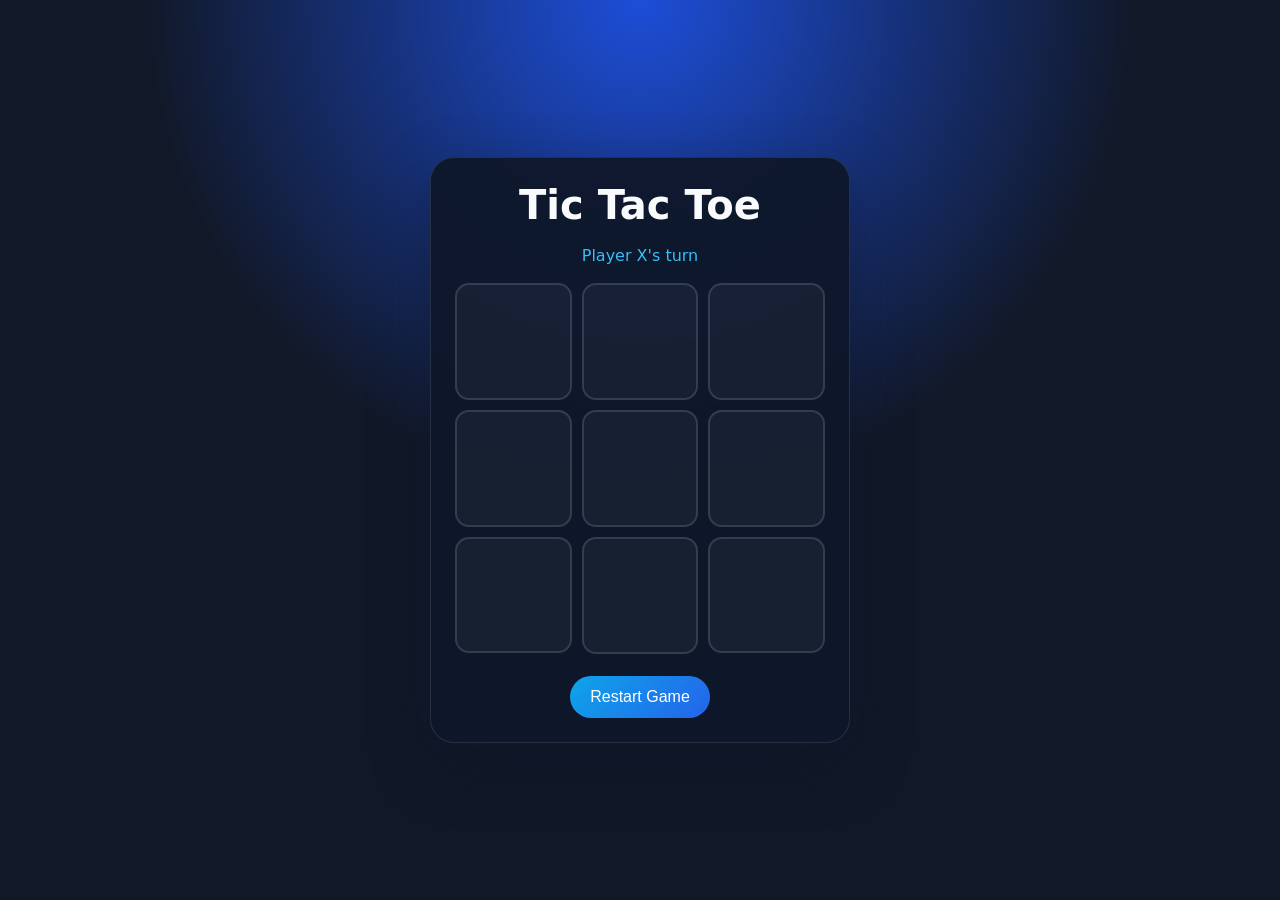
<file: index.html>
<!DOCTYPE html>
<html lang="en">
<head>
  <meta charset="UTF-8" />
  <meta name="viewport" content="width=device-width, initial-scale=1.0" />
  <title>Tic Tac Toe</title>
  <style>
    :root {
      --bg: #111827;
      --surface: #1f2937;
      --surface-strong: #374151;
      --accent: #38bdf8;
      --text: #f8fafc;
      --muted: #94a3b8;
      --win: #16a34a;
      --lose: #ef4444;
    }

    * {
      box-sizing: border-box;
    }

    body {
      margin: 0;
      min-height: 100vh;
      font-family: Inter, system-ui, sans-serif;
      background: radial-gradient(circle at top, #1d4ed8, #111827 45%);
      color: var(--text);
      display: grid;
      place-items: center;
      padding: 24px;
    }

    .app-shell {
      width: min(420px, calc(100vw - 32px));
      background: rgba(15, 23, 42, 0.96);
      border: 1px solid rgba(148, 163, 184, 0.18);
      border-radius: 24px;
      padding: 24px;
      box-shadow: 0 22px 60px rgba(15, 23, 42, 0.4);
    }

    h1 {
      margin: 0 0 18px;
      font-size: clamp(2rem, 4vw, 2.5rem);
      text-align: center;
    }

    .status-panel {
      margin-bottom: 18px;
      text-align: center;
    }

    #status {
      margin: 0;
      font-size: 1rem;
      color: var(--accent);
    }

    .board {
      display: grid;
      grid-template-columns: repeat(3, minmax(0, 1fr));
      gap: 10px;
    }

    .cell {
      aspect-ratio: 1 / 1;
      border: 2px solid rgba(148, 163, 184, 0.22);
      background: rgba(255, 255, 255, 0.04);
      color: var(--text);
      font-size: clamp(2.5rem, 5vw, 3.5rem);
      font-weight: 700;
      transition: transform 0.15s ease, background-color 0.15s ease, border-color 0.15s ease;
      cursor: pointer;
      border-radius: 14px;
      touch-action: none;
      -webkit-tap-highlight-color: transparent;
    }

    .cell:hover {
      transform: translateY(-2px);
      border-color: rgba(56, 189, 248, 0.65);
    }

    .cell:disabled {
      cursor: default;
      opacity: 0.8;
    }

    .controls {
      margin-top: 22px;
      display: flex;
      justify-content: center;
    }

    #resetButton {
      background: linear-gradient(135deg, #0ea5e9, #2563eb);
      color: white;
      border: none;
      padding: 12px 20px;
      border-radius: 999px;
      font-size: 1rem;
      cursor: pointer;
      transition: transform 0.15s ease, filter 0.15s ease;
      touch-action: none;
      -webkit-tap-highlight-color: transparent;
    }

    #resetButton:hover {
      transform: translateY(-2px);
      filter: brightness(1.08);
    }

    #confetti {
      position: fixed;
      inset: 0;
      pointer-events: none;
      overflow: hidden;
    }

    .confetti-piece,
    .popper-piece {
      position: absolute;
      width: 10px;
      height: 14px;
      opacity: 0;
      animation: pop 1.1s ease-out forwards;
    }

    .confetti-piece {
      background-color: currentColor;
      border-radius: 3px;
    }

    .popper-piece {
      width: 6px;
      height: 18px;
      background-color: currentColor;
      border-radius: 2px;
    }

    @keyframes pop {
      0% {
        transform: translateY(0) rotate(0deg);
        opacity: 1;
      }
      40% {
        opacity: 1;
      }
      100% {
        transform: translateY(260px) rotate(720deg);
        opacity: 0;
      }
    }

    .status-win {
      color: var(--win);
    }

    .status-draw {
      color: var(--muted);
    }
  </style>
</head>
<body>
  <main class="app-shell">
    <h1>Tic Tac Toe</h1>
    <section class="status-panel" aria-live="polite">
      <p id="status">Player X's turn</p>
    </section>

    <section class="board" aria-label="Tic Tac Toe board" role="grid">
      <button type="button" class="cell" data-index="0" aria-label="Cell 1" role="gridcell"></button>
      <button type="button" class="cell" data-index="1" aria-label="Cell 2" role="gridcell"></button>
      <button type="button" class="cell" data-index="2" aria-label="Cell 3" role="gridcell"></button>
      <button type="button" class="cell" data-index="3" aria-label="Cell 4" role="gridcell"></button>
      <button type="button" class="cell" data-index="4" aria-label="Cell 5" role="gridcell"></button>
      <button type="button" class="cell" data-index="5" aria-label="Cell 6" role="gridcell"></button>
      <button type="button" class="cell" data-index="6" aria-label="Cell 7" role="gridcell"></button>
      <button type="button" class="cell" data-index="7" aria-label="Cell 8" role="gridcell"></button>
      <button type="button" class="cell" data-index="8" aria-label="Cell 9" role="gridcell"></button>
    </section>

    <div class="controls">
      <button type="button" id="resetButton">Restart Game</button>
    </div>
  </main>

  <div id="confetti" aria-hidden="true"></div>

  <script>
    const statusText = document.getElementById('status');
    const cells = Array.from(document.querySelectorAll('.cell'));
    const resetButton = document.getElementById('resetButton');
    const confettiContainer = document.getElementById('confetti');

    const winningPatterns = [
      [0, 1, 2], [3, 4, 5], [6, 7, 8],
      [0, 3, 6], [1, 4, 7], [2, 5, 8],
      [0, 4, 8], [2, 4, 6]
    ];

    let boardState = Array(9).fill('');
    let currentPlayer = 'X';
    let gameActive = true;
    let audioCtx = null;

    function initAudio() {
      if (!audioCtx) {
        const AudioContextClass = window.AudioContext || window.webkitAudioContext;
        if (!AudioContextClass) {
          return false;
        }
        audioCtx = new AudioContextClass();
      }
      if (audioCtx.state === 'suspended') {
        audioCtx.resume().catch(() => {});
      }
      return audioCtx.state === 'running';
    }

    function playTone(freq, dur, type = 'triangle') {
      if (!audioCtx || audioCtx.state !== 'running') return;
      const osc = audioCtx.createOscillator();
      const gain = audioCtx.createGain();
      osc.type = type;
      osc.frequency.setValueAtTime(freq, audioCtx.currentTime);
      gain.gain.setValueAtTime(0.1, audioCtx.currentTime);
      gain.gain.exponentialRampToValueAtTime(0.001, audioCtx.currentTime + dur);
      osc.connect(gain).connect(audioCtx.destination);
      osc.start();
      osc.stop(audioCtx.currentTime + dur);
    }

    function spawnConfetti() {
      confettiContainer.innerHTML = '';
      const colors = ['#38bdf8', '#fbbf24', '#34d399', '#f87171', '#a78bfa'];
      
      for (let i = 0; i < 40; i++) {
        const piece = document.createElement('div');
        piece.className = 'confetti-piece';
        piece.style.backgroundColor = colors[Math.floor(Math.random() * colors.length)];
        piece.style.left = Math.random() * 100 + '%';
        piece.style.top = (Math.random() * 20) + '%';
        piece.style.animationDelay = Math.random() * 0.2 + 's';
        confettiContainer.appendChild(piece);
      }
      setTimeout(() => confettiContainer.innerHTML = '', 1200);
    }

    let lastInputTime = 0;
    let isTouchDevice = false;

    function getCellFromEvent(event) {
      const cell = event.currentTarget || event.target;
      return cell && cell.classList.contains('cell') ? cell : null;
    }

    function handleCellClick(event) {
      const now = Date.now();

      if (event.type === 'touchstart') {
        isTouchDevice = true;
        if (event.cancelable) {
          event.preventDefault();
        }
      }

      if (event.type === 'click' && isTouchDevice && now - lastInputTime < 500) {
        return;
      }

      if (now - lastInputTime < 50) {
        return;
      }

      lastInputTime = now;

      const cell = getCellFromEvent(event);
      if (!cell || !cell.dataset.index) return;

      const index = cell.dataset.index;
      if (!gameActive || boardState[index] !== '') return;

      initAudio();

      boardState[index] = currentPlayer;
      cell.textContent = currentPlayer;
      cell.disabled = true;

      playTone(currentPlayer === 'X' ? 440 : 660, 0.1);

      if (checkWin()) {
        gameActive = false;
        statusText.textContent = `Player ${currentPlayer} Wins!`;
        statusText.classList.add('status-win');
        playTone(120, 0.8, 'sawtooth');
        spawnConfetti();
      } else if (boardState.every(s => s !== '')) {
        gameActive = false;
        statusText.textContent = "It's a Draw!";
        statusText.classList.add('status-draw');
      } else {
        currentPlayer = currentPlayer === 'X' ? 'O' : 'X';
        statusText.textContent = `Player ${currentPlayer}'s turn`;
      }
    }

    function checkWin() {
      return winningPatterns.some(pattern => {
        return pattern.every(index => boardState[index] === currentPlayer);
      });
    }

    function resetGame() {
      boardState = Array(9).fill('');
      currentPlayer = 'X';
      gameActive = true;
      statusText.textContent = "Player X's turn";
      statusText.className = '';
      cells.forEach(cell => {
        cell.textContent = '';
        cell.disabled = false;
      });
    }

    cells.forEach(cell => {
      cell.addEventListener('touchstart', handleCellClick, { passive: false });
      cell.addEventListener('click', handleCellClick);
    });

    function handleResetClick(event) {
      const now = Date.now();
      if (event.type === 'touchstart') {
        isTouchDevice = true;
        if (event.cancelable) {
          event.preventDefault();
        }
      }

      if (event.type === 'click' && isTouchDevice && now - lastInputTime < 500) {
        return;
      }

      if (now - lastInputTime < 50) {
        return;
      }

      lastInputTime = now;
      resetGame();
    }

    resetButton.addEventListener('touchstart', handleResetClick, { passive: false });
    resetButton.addEventListener('click', handleResetClick);

    resetGame();
  </script>
</body>
</html>
</file>
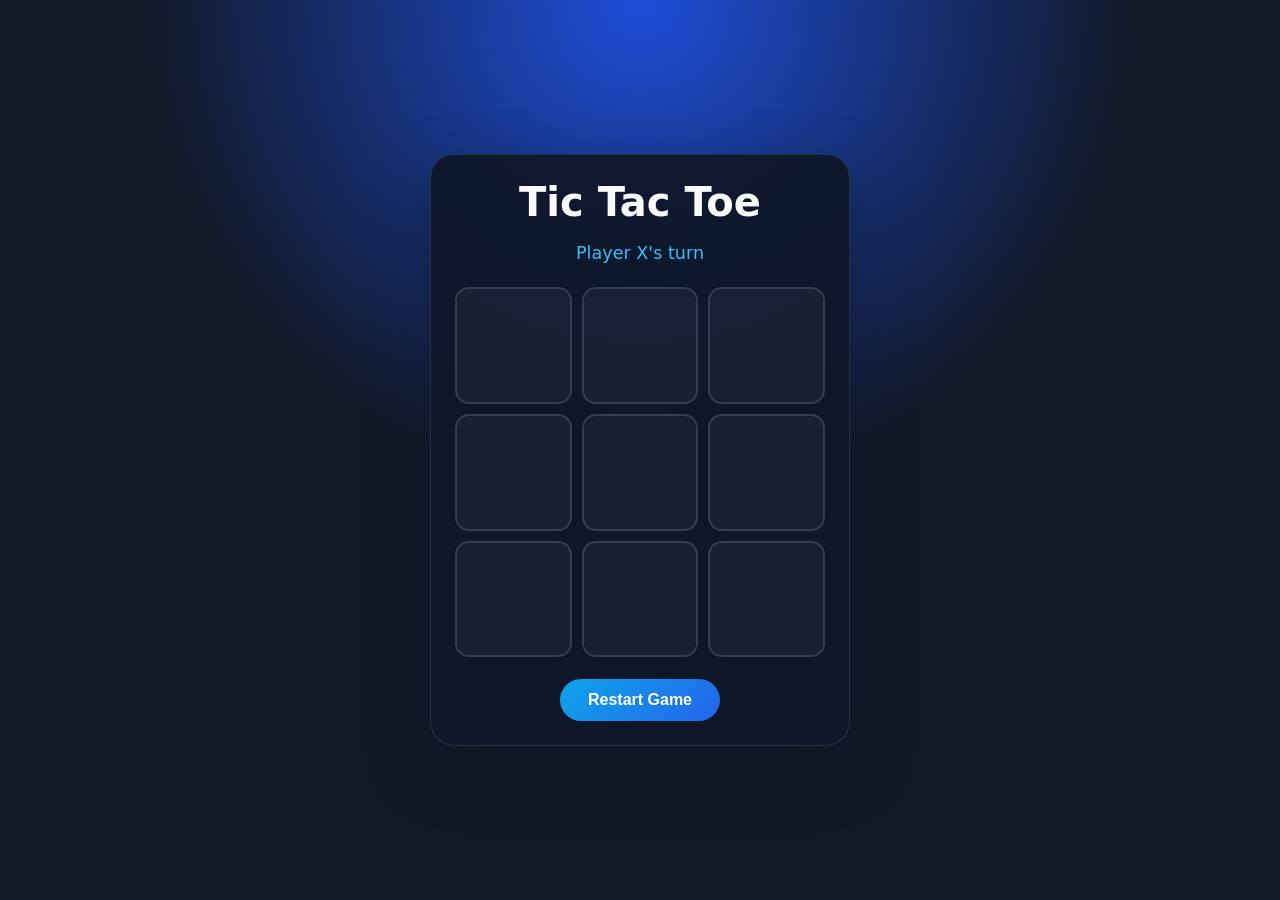
<file: ind2.html>
<!DOCTYPE html>
<html lang="en">
<head>
  <meta charset="UTF-8" />
  <meta name="viewport" content="width=device-width, initial-scale=1.0" />
  <title>Tic Tac Toe - Enhanced</title>
  <style>
    :root {
      --bg: #111827;
      --surface: #1f2937;
      --accent: #38bdf8;
      --text: #f8fafc;
      --muted: #94a3b8;
      --win: #16a34a;
    }

    * { box-sizing: border-box; }

    body {
      margin: 0;
      min-height: 100vh;
      font-family: Inter, system-ui, sans-serif;
      background: radial-gradient(circle at top, #1d4ed8, #111827 45%);
      color: var(--text);
      display: grid;
      place-items: center;
      padding: 24px;
      overflow: hidden;
    }

    .app-shell {
      width: min(420px, calc(100vw - 32px));
      background: rgba(15, 23, 42, 0.96);
      border: 1px solid rgba(148, 163, 184, 0.18);
      border-radius: 24px;
      padding: 24px;
      box-shadow: 0 22px 60px rgba(15, 23, 42, 0.4);
      position: relative;
      z-index: 10;
    }

    h1 { margin: 0 0 18px; font-size: 2.5rem; text-align: center; }

    #status {
      margin: 0 0 18px;
      text-align: center;
      font-size: 1.1rem;
      color: var(--accent);
      min-height: 1.5em;
    }

    .board {
      display: grid;
      grid-template-columns: repeat(3, 1fr);
      gap: 10px;
    }

    .cell {
      aspect-ratio: 1 / 1;
      border: 2px solid rgba(148, 163, 184, 0.22);
      background: rgba(255, 255, 255, 0.04);
      color: var(--text);
      font-size: 3.5rem;
      font-weight: 700;
      transition: all 0.15s ease;
      cursor: pointer;
      border-radius: 14px;
      display: flex;
      align-items: center;
      justify-content: center;
      touch-action: none;
      -webkit-tap-highlight-color: transparent;
    }

    .cell:hover:not(:disabled) {
      transform: translateY(-2px);
      border-color: var(--accent);
      background: rgba(255, 255, 255, 0.08);
    }

    .cell:disabled { cursor: default; }

    .controls { margin-top: 22px; display: flex; justify-content: center; }

    #resetButton {
      background: linear-gradient(135deg, #0ea5e9, #2563eb);
      color: white;
      border: none;
      padding: 12px 28px;
      border-radius: 999px;
      font-size: 1rem;
      font-weight: 600;
      cursor: pointer;
      transition: transform 0.15s ease;
      touch-action: none;
      -webkit-tap-highlight-color: transparent;
    }

    #resetButton:hover { transform: translateY(-2px) scale(1.05); }

    /* Confetti Styles */
    #confetti { position: fixed; inset: 0; pointer-events: none; z-index: 100; }
    .confetti-piece, .popper-piece {
      position: absolute; width: 10px; height: 14px;
      animation: pop 1.1s ease-out forwards;
    }
    @keyframes pop {
      0% { transform: translateY(0) rotate(0deg); opacity: 1; }
      100% { transform: translateY(300px) rotate(720deg); opacity: 0; }
    }

    .status-win { color: var(--win) !important; text-shadow: 0 0 10px rgba(22, 163, 74, 0.5); }
    .status-draw { color: var(--muted) !important; }
  </style>
</head>
<body>
  <main class="app-shell">
    <h1>Tic Tac Toe</h1>
    <p id="status">Player X's turn</p>

    <section class="board">
      <button type="button" class="cell" data-index="0"></button>
      <button type="button" class="cell" data-index="1"></button>
      <button type="button" class="cell" data-index="2"></button>
      <button type="button" class="cell" data-index="3"></button>
      <button type="button" class="cell" data-index="4"></button>
      <button type="button" class="cell" data-index="5"></button>
      <button type="button" class="cell" data-index="6"></button>
      <button type="button" class="cell" data-index="7"></button>
      <button type="button" class="cell" data-index="8"></button>
    </section>

    <div class="controls">
      <button type="button" id="resetButton">Restart Game</button>
    </div>
  </main>

  <div id="confetti"></div>

  <script>
    const statusText = document.getElementById('status');
    const cells = Array.from(document.querySelectorAll('.cell'));
    const resetButton = document.getElementById('resetButton');
    const confettiContainer = document.getElementById('confetti');

    const winningPatterns = [
      [0, 1, 2], [3, 4, 5], [6, 7, 8],
      [0, 3, 6], [1, 4, 7], [2, 5, 8],
      [0, 4, 8], [2, 4, 6]
    ];

    let boardState = Array(9).fill('');
    let currentPlayer = 'X';
    let gameActive = true;
    let audioCtx = null;

    // --- Audio Logic ---
    function initAudio() {
      if (!audioCtx) {
        const AudioContextClass = window.AudioContext || window.webkitAudioContext;
        if (!AudioContextClass) {
          return false;
        }
        audioCtx = new AudioContextClass();
      }
      if (audioCtx.state === 'suspended') {
        audioCtx.resume().catch(() => {});
      }
      return audioCtx.state === 'running';
    }

    function playTone(freq, dur, type = 'triangle') {
      if (!audioCtx || audioCtx.state !== 'running') return;
      const osc = audioCtx.createOscillator();
      const gain = audioCtx.createGain();
      osc.type = type;
      osc.frequency.setValueAtTime(freq, audioCtx.currentTime);
      gain.gain.setValueAtTime(0.1, audioCtx.currentTime);
      gain.gain.exponentialRampToValueAtTime(0.001, audioCtx.currentTime + dur);
      osc.connect(gain).connect(audioCtx.destination);
      osc.start();
      osc.stop(audioCtx.currentTime + dur);
    }

    // --- Visual Effects ---
    function spawnConfetti() {
      confettiContainer.innerHTML = '';
      const colors = ['#38bdf8', '#fbbf24', '#34d399', '#f87171', '#a78bfa'];
      
      for (let i = 0; i < 40; i++) {
        const piece = document.createElement('div');
        piece.className = 'confetti-piece';
        piece.style.backgroundColor = colors[Math.floor(Math.random() * colors.length)];
        piece.style.left = Math.random() * 100 + '%';
        piece.style.top = (Math.random() * 20) + '%';
        piece.style.animationDelay = Math.random() * 0.2 + 's';
        confettiContainer.appendChild(piece);
      }
      setTimeout(() => confettiContainer.innerHTML = '', 1200);
    }

    // --- Game Logic ---
    let lastInputTime = 0;
    let isTouchDevice = false;

    function getCellFromEvent(event) {
      const cell = event.currentTarget || event.target;
      return cell && cell.classList.contains('cell') ? cell : null;
    }

    function handleCellClick(event) {
      const now = Date.now();

      if (event.type === 'touchstart') {
        isTouchDevice = true;
        if (event.cancelable) {
          event.preventDefault();
        }
      }

      if (event.type === 'click' && isTouchDevice && now - lastInputTime < 500) {
        return;
      }

      if (now - lastInputTime < 50) {
        return;
      }

      lastInputTime = now;

      const cell = getCellFromEvent(event);
      if (!cell || !cell.dataset.index) return;

      const index = cell.dataset.index;
      if (!gameActive || boardState[index] !== '') return;

      initAudio();

      boardState[index] = currentPlayer;
      cell.textContent = currentPlayer;
      cell.disabled = true;

      playTone(currentPlayer === 'X' ? 440 : 660, 0.1);

      if (checkWin()) {
        gameActive = false;
        statusText.textContent = `Player ${currentPlayer} Wins!`;
        statusText.classList.add('status-win');
        playTone(120, 0.8, 'sawtooth');
        spawnConfetti();
      } else if (boardState.every(s => s !== '')) {
        gameActive = false;
        statusText.textContent = "It's a Draw!";
        statusText.classList.add('status-draw');
      } else {
        currentPlayer = currentPlayer === 'X' ? 'O' : 'X';
        statusText.textContent = `Player ${currentPlayer}'s turn`;
      }
    }

    function checkWin() {
      return winningPatterns.some(pattern => {
        return pattern.every(index => boardState[index] === currentPlayer);
      });
    }

    function resetGame() {
      boardState = Array(9).fill('');
      currentPlayer = 'X';
      gameActive = true;
      statusText.textContent = "Player X's turn";
      statusText.className = '';
      cells.forEach(cell => {
        cell.textContent = '';
        cell.disabled = false;
      });
    }

    cells.forEach(cell => {
      cell.addEventListener('touchstart', handleCellClick, { passive: false });
      cell.addEventListener('click', handleCellClick);
    });

    function handleResetClick(event) {
      const now = Date.now();

      if (event.type === 'touchstart') {
        isTouchDevice = true;
        if (event.cancelable) {
          event.preventDefault();
        }
      }

      if (event.type === 'click' && isTouchDevice && now - lastInputTime < 500) {
        return;
      }

      if (now - lastInputTime < 50) {
        return;
      }

      lastInputTime = now;
      resetGame();
    }

    resetButton.addEventListener('touchstart', handleResetClick, { passive: false });
    resetButton.addEventListener('click', handleResetClick);
  </script>
</body>
</html>
</file>
